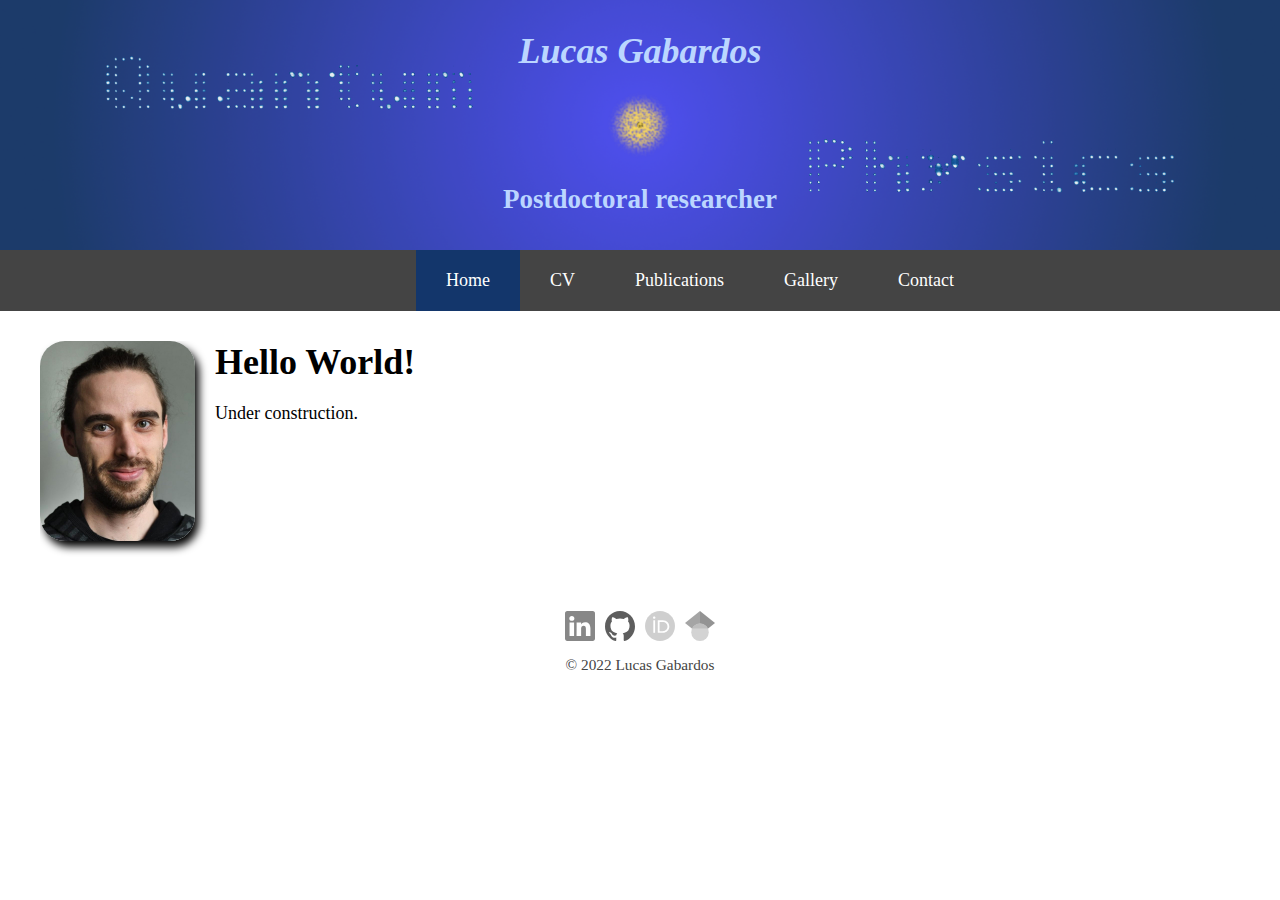
<file: index.html>
<!DOCTYPE html>
<html lang="en" dir="ltr" prefix="og: http://ogp.me/ns#">

<head>
  <meta charset="utf-8">
  <link rel="stylesheet" href="style.css">
  <title>Lucas Gabardos' website</title>
  <link rel="icon" type="image/x-icon" href="images/atom_logo.svg">
  <meta property="og:site_name" content="Lucas Gabardos's website" />
  <meta property="og:description" content="My professional website" />
  <meta property="og:image" content="images/atom_logo.svg">
  <meta property="og:url" content="https://ohachiyo.github.io/">
  <meta property="og:type" content="website" />
</head>

<body>

  <header>
    <div id="banner">
      <a href="index.html">
	    <img id="atom_logo" src="images/atom_small_opt.png" alt="atom logo">
		<h1 id="main_title">Lucas Gabardos</h1>
        <h2 id="main_subtitle">Postdoctoral researcher</h2>
      </a>
    </div>
  </header>

  <nav id="navbar">
    <a id="logoToTop" href="#banner" class="disabledLink"><img id="atom_logo_navbar" class="fade-out " src="images/atom_small_opt.png" alt="atom logo"></a>
    <div id="menu">
      <a class="active disabledLink" href="index.html">Home</a>
      <a href="CV.html">CV</a>
      <a href="publications.html">Publications</a>
      <a href="gallery.html">Gallery</a>
      <a href="contact.html">Contact</a>
    </div>
  </nav>

  <div class="content">

    <section id="home">
	
      <div id="presentation">
        <img src="images/photo.jpg" alt="Picture of myself" id="presentation_picture">
        <div id="presentation_text">
          <h1>Hello World!</h1>
          <p id="my_description">Under construction.</p>
        </div>
      </div>
    </section>

    <footer>
      <div id="footer_logos">
        <a href="http://www.linkedin.com/in/lucasgabardos" target="_blank"><img id="linkedin_logo" src="images/linkedin_logo.svg" alt="LinkedIn logo"></a>
        <a href="https://github.com/ohachiyo" target="_blank"><img id="github_logo" src="images/github_logo.svg" alt="GitHub logo"></a>
        <a href="https://orcid.org/0000-0001-5420-0735" target="_blank"><img id="orcid_logo" src="images/orcid_logo.svg" alt="ORCID logo"></a>
		<a href="https://scholar.google.com/citations?user=1Uc7RIYAAAAJ" target="_blank"><img id="googlescholar_logo" src="images/googlescholar_logo.svg" alt="Google Scholar logo"></a>
      </div>
      <p id="footer_copyright" style="font-size:85%;">&copy 2022 Lucas Gabardos</p>
    </footer>

  </div>

</body>

<script src="script.js"></script>

</html>
</file>
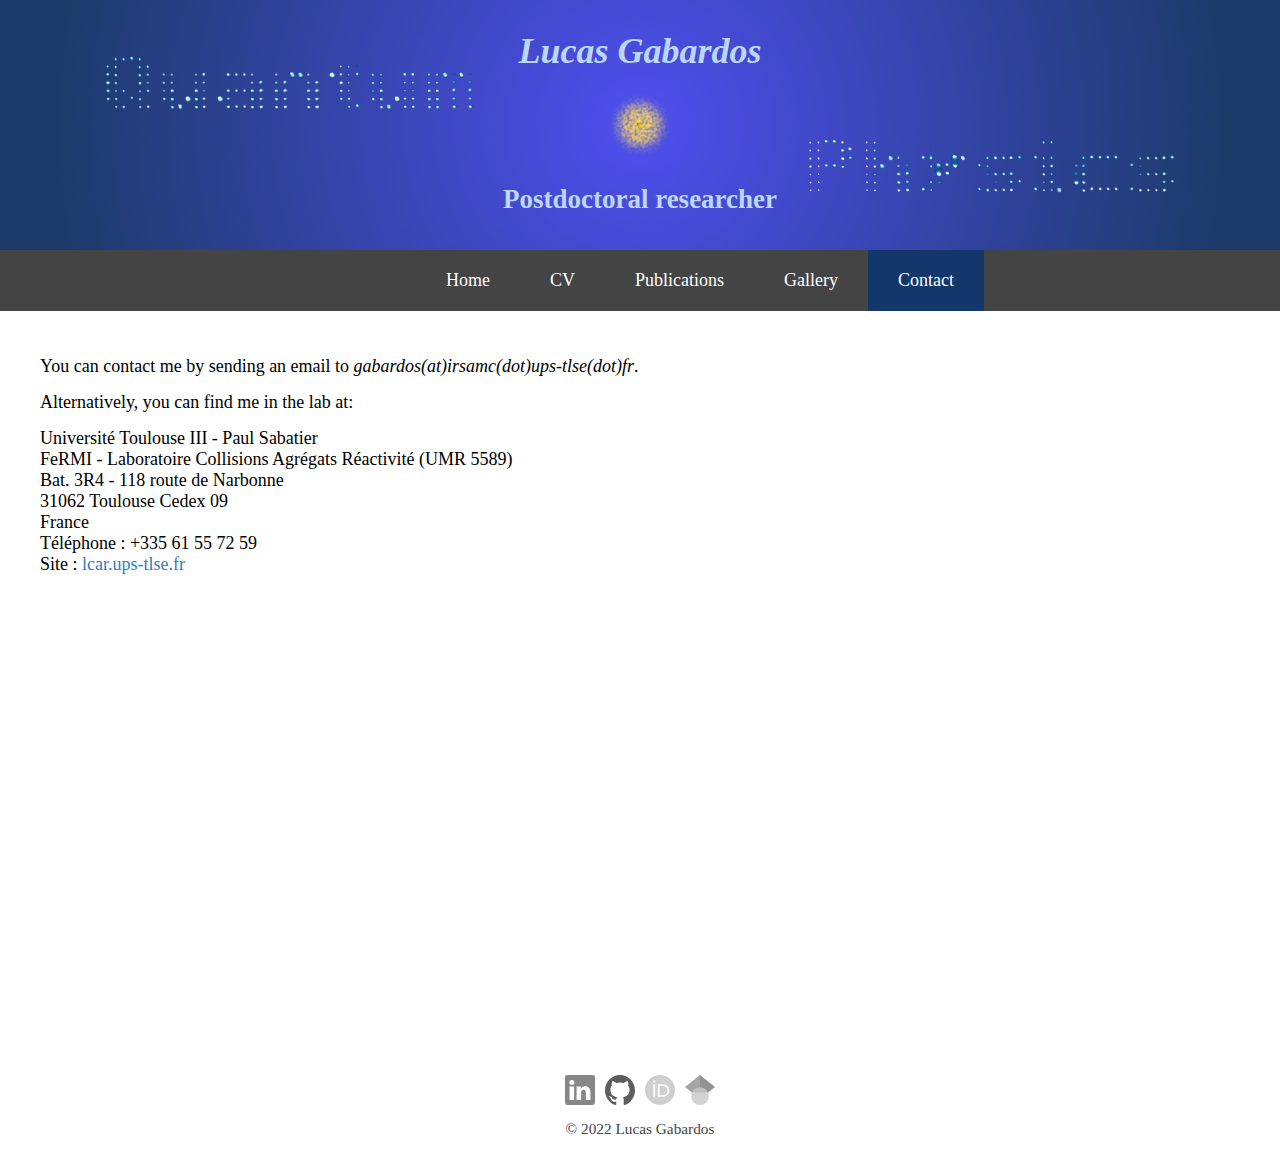
<file: contact.html>
<!DOCTYPE html>
<html lang="en" dir="ltr" prefix="og: http://ogp.me/ns#">

<head>
  <meta charset="utf-8">
  <link rel="stylesheet" href="style.css">
  <title>Lucas Gabardos' website</title>
  <link rel="icon" type="image/x-icon" href="images/atom_logo.svg">
  <meta property="og:site_name" content="Lucas Gabardos's website" />
  <meta property="og:description" content="My professional website" />
  <meta property="og:image" content="images/atom_logo.svg">
  <meta property="og:url" content="https://ohachiyo.github.io/">
  <meta property="og:type" content="website" />
</head>

<body>

  <header>
    <div id="banner">
      <a href="index.html">
        <img id="atom_logo" src="images/atom_small_opt.png" alt="atom logo">
        <h1 id="main_title">Lucas Gabardos</h1>
        <h2 id="main_subtitle">Postdoctoral researcher</h2>
      </a>
    </div>
  </header>

  <nav id="navbar">
    <a id="logoToTop" href="#banner" class="disabledLink"><img id="atom_logo_navbar" class="fade-out " src="images/atom_small_opt.png" alt="atom logo"></a>
    <div id="menu">
      <a href="index.html">Home</a>
      <a href="CV.html">CV</a>
      <a href="publications.html">Publications</a>
      <a href="gallery.html">Gallery</a>
      <a class="active disabledLink" href="contact.html">Contact</a>
    </div>
  </nav>

  <div class="content">
  
    <section id="contact">
	
      <p>You can contact me by sending an email to <em>gabardos(at)irsamc(dot)ups-tlse(dot)fr</em>.</p>

      <p>Alternatively, you can find me in the lab at:</p>

      <p>Université Toulouse III - Paul Sabatier<br>
        FeRMI - Laboratoire Collisions Agrégats Réactivité (UMR 5589)<br>
        Bat. 3R4 - 118 route de Narbonne<br>
        31062 Toulouse Cedex 09<br>
        France<br>
		Téléphone : +335 61 55 72 59<br>
		Site : <a href="https://www.lcar.ups-tlse.fr/">lcar.ups-tlse.fr</a></p>
		

      <div class="map">
        <iframe src="https://www.google.com/maps/embed?pb=!1m18!1m12!1m3!1d5782.408227402876!2d1.465395208727108!3d43.56062977449093!2m3!1f0!2f0!3f0!3m2!1i1024!2i768!4f13.1!3m3!1m2!1s0x12aebc23c6bbc9b5%3A0x44ca64b71f158ca4!2sLaboratoire+Collisions!5e0!3m2!1sfr!2sus!4v1545859891289"
          width="450" height="450" frameborder="0" style="border:0" allowfullscreen></iframe>
      </div>

    </section>

    <footer>
      <div id="footer_logos">
        <a href="http://www.linkedin.com/in/lucasgabardos" target="_blank"><img id="linkedin_logo" src="images/linkedin_logo.svg" alt="LinkedIn logo"></a>
        <a href="https://github.com/ohachiyo" target="_blank"><img id="github_logo" src="images/github_logo.svg" alt="GitHub logo"></a>
        <a href="https://orcid.org/0000-0001-5420-0735" target="_blank"><img id="orcid_logo" src="images/orcid_logo.svg" alt="ORCID logo"></a>
		<a href="https://scholar.google.com/citations?user=1Uc7RIYAAAAJ" target="_blank"><img id="googlescholar_logo" src="images/googlescholar_logo.svg" alt="Google Scholar logo"></a>
      </div>
      <p id="footer_copyright" style="font-size:85%;">&copy 2022 Lucas Gabardos</p>
    </footer>

  </div>

</body>

<script src="script.js"></script>

</html>
</file>
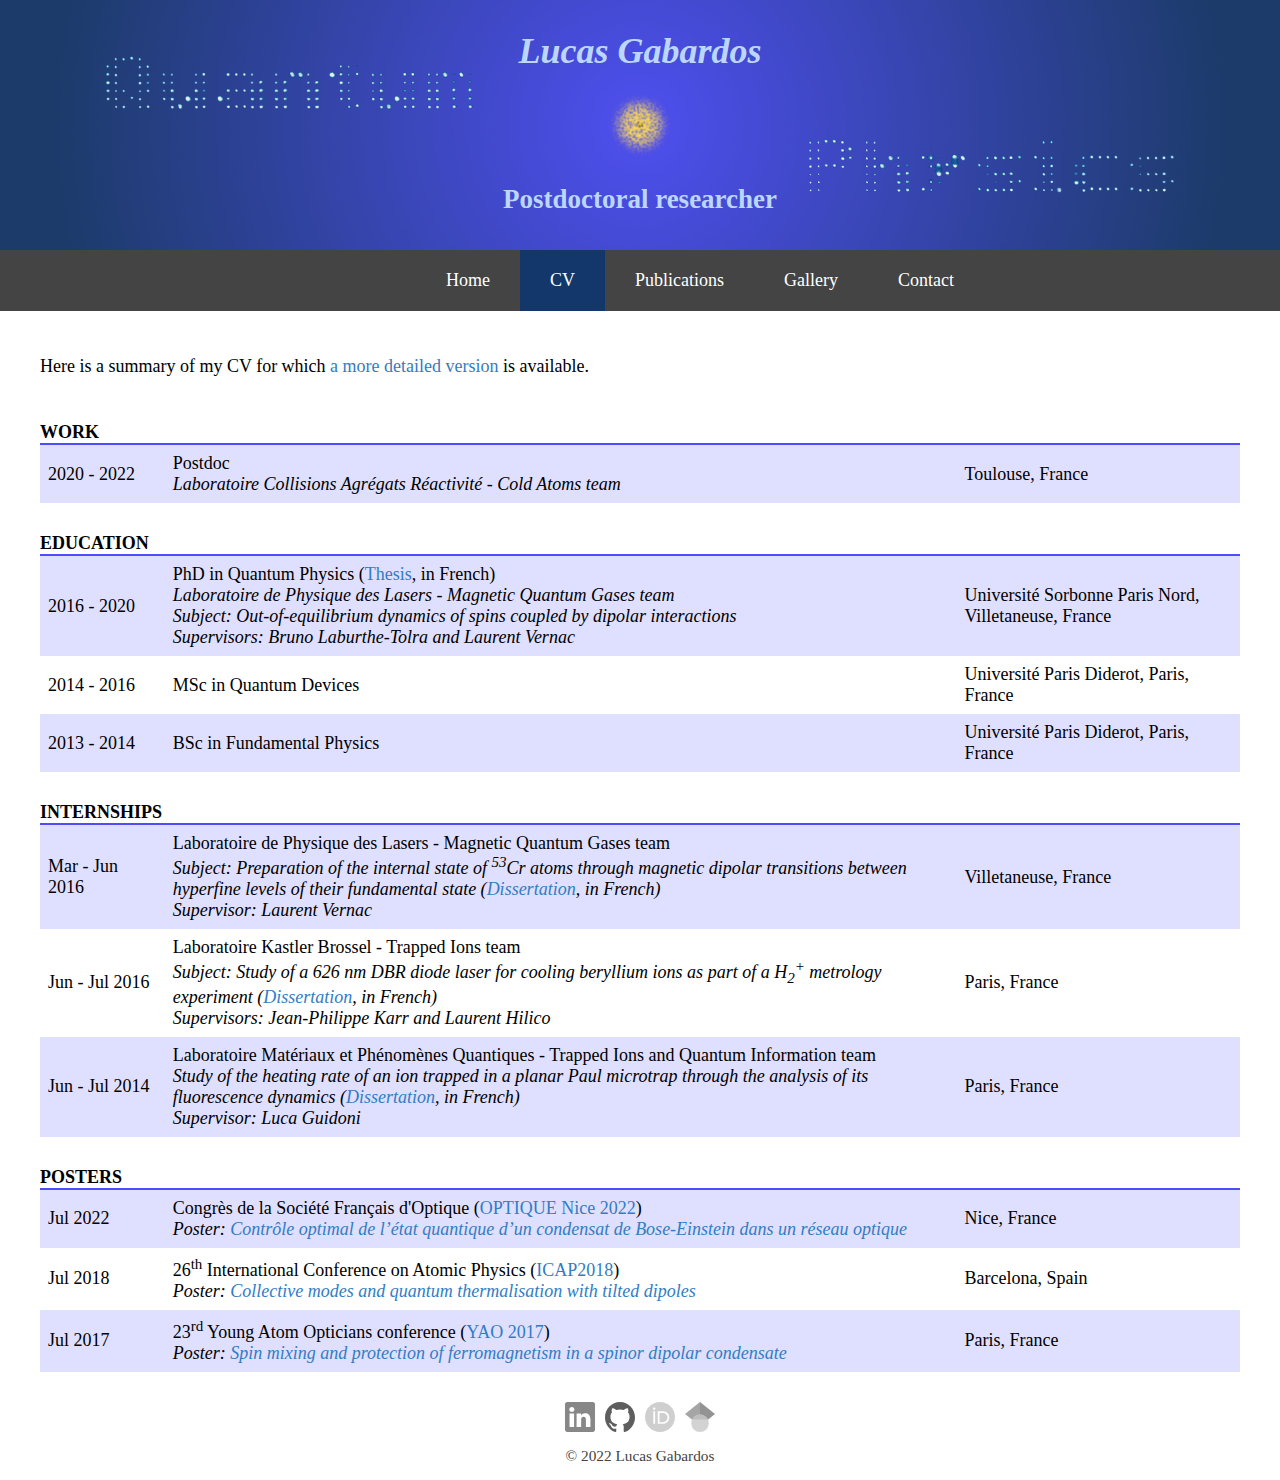
<file: CV.html>
<!DOCTYPE html>
<html lang="en" dir="ltr" prefix="og: http://ogp.me/ns#">

<head>
  <meta charset="utf-8">
  <link rel="stylesheet" href="style.css">
  <title>Lucas Gabardos' website</title>
  <link rel="icon" type="image/x-icon" href="images/atom_logo.svg">
  <meta property="og:site_name" content="Lucas Gabardos's website" />
  <meta property="og:description" content="My professional website" />
  <meta property="og:image" content="images/atom_logo.svg">
  <meta property="og:url" content="https://ohachiyo.github.io/">
  <meta property="og:type" content="website" />
</head>

<body>

  <header>
    <div id="banner">
      <a href="index.html">
        <img id="atom_logo" src="images/atom_small_opt.png" alt="atom logo">
        <h1 id="main_title">Lucas Gabardos</h1>
        <h2 id="main_subtitle">Postdoctoral researcher</h2>
      </a>
    </div>
  </header>

  <nav id="navbar">
    <a id="logoToTop" href="#banner" class="disabledLink"><img id="atom_logo_navbar" class="fade-out " src="images/atom_small_opt.png" alt="atom logo"></a>
    <div id="menu">
      <a href="index.html">Home</a>
      <a class="active disabledLink" href="CV.html">CV</a>
      <a href="publications.html">Publications</a>
      <a href="gallery.html">Gallery</a>
      <a href="contact.html">Contact</a>
    </div>
  </nav>

  <div class="content">
  
    <section id="cv">
	
      <p>Here is a summary of my CV for which <a target="_blank" href="Docs/CV_Gabardos.pdf">a more detailed version</a> is available.

        <table style="width:100%">
		  <tr>
            <th class="theader">WORK</th>
            <th></th>
            <th></th>
          </tr>
		  <tr>
            <td>2020 - 2022</td>
            <td>Postdoc<br>
			  <div>Laboratoire Collisions Agrégats Réactivité - Cold Atoms team</div>
			</td>
            <td>Toulouse, France</td>
          </tr>
          <tr>
            <th class="theader">EDUCATION</th>
            <th></th>
            <th></th>
          </tr>
          <tr>
            <td>2016 - 2020</td>
            <td>PhD in Quantum Physics (<a target="_blank" href="Docs/These_Gabardos.pdf">Thesis</a>, in French)<br>
			  <div>Laboratoire de Physique des Lasers - Magnetic Quantum Gases team<br>
			  Subject: Out-of-equilibrium dynamics of spins coupled by dipolar interactions<br>
                Supervisors: Bruno Laburthe-Tolra and Laurent Vernac</div>
			</td>
            <td>Université Sorbonne Paris Nord, Villetaneuse, France</td>
          </tr>
          <tr>
            <td>2014 - 2016</td>
            <td>MSc in Quantum Devices</td>
            <td>Université Paris Diderot, Paris, France</td>
          </tr>
          <tr>
            <td>2013 - 2014</td>
            <td>BSc in Fundamental Physics</td>
            <td>Université Paris Diderot, Paris, France</td>
          </tr>

          <tr>
            <th class="theader">INTERNSHIPS</th>
            <th></th>
            <th></th>
          </tr>
          <tr>
            <td>Mar - Jun 2016</td>
            <td>Laboratoire de Physique des Lasers - Magnetic Quantum Gases team<br>
              <div>Subject: Preparation of the internal state of <sup>53</sup>Cr atoms through magnetic dipolar transitions between hyperfine levels of their fundamental state (<a target="_blank" href="Docs/Rapport_LPL_Gabardos.pdf">Dissertation</a>, in French)<br>
                Supervisor: Laurent Vernac</div>
            </td>
            <td>Villetaneuse, France</td>
          </tr>
          <tr>
            <td>Jun - Jul 2016</td>
            <td>Laboratoire Kastler Brossel - Trapped Ions team<br>
              <div>Subject: Study of a 626 nm DBR diode laser for cooling beryllium ions as part of a H<sub>2</sub><sup>+</sup> metrology experiment (<a target="_blank" href="Docs/Rapport_LKB_Gabardos.pdf">Dissertation</a>, in French)<br>
                Supervisors: Jean-Philippe Karr and Laurent Hilico</div>
            </td>
            <td>Paris, France</td>
          </tr>
          <tr>
            <td>Jun - Jul 2014</td>
            <td>Laboratoire Matériaux et Phénomènes Quantiques - Trapped Ions and Quantum Information team<br>
              <div>Study of the heating rate of an ion trapped in a planar Paul microtrap through the analysis of its fluorescence dynamics (<a target="_blank" href="Docs/Rapport_MPQ_Gabardos.pdf">Dissertation</a>, in French)<br>
                Supervisor: Luca Guidoni</div>
            </td>
            <td>Paris, France</td>
          </tr>

          <tr>
            <th class="theader" colspan="3">POSTERS</th>
            <th></th>
            <th></th>
          </tr>
          <tr>
            <td>Jul 2022</td>
            <td>Congrès de la Société Français d'Optique (<a href="https://www.sfoptique.org/pages/sfo/congres-optique/optique-nice-2022/" target="_blank">OPTIQUE Nice 2022</a>)<br>
              <div>Poster: <a target="_blank" href="Docs/Poster_OPTIQUE_Nice2022_Gabardos.pdf">Contrôle optimal de l’état quantique d’un condensat de Bose-Einstein dans un réseau optique</a></div>
            </td>
            <td>Nice, France</td>
          </tr>
          <tr>
            <td>Jul 2018</td>
            <td>26<sup>th</sup> International Conference on Atomic Physics (<a href="https://icap2018.eu/" target="_blank">ICAP2018</a>)<br>
              <div>Poster: <a target="_blank" href="Docs/Poster_ICAP2018_Gabardos.pdf">Collective modes and quantum thermalisation with tilted dipoles</a></div>
            </td>
            <td>Barcelona, Spain</td>
          </tr>
          <tr>
            <td>Jul 2017</td>
            <td>23<sup>rd</sup> Young Atom Opticians conference (<a href="https://yao2017.lkb.ens.fr/" target="_blank">YAO 2017</a>)<br>
              <div>Poster: <a target="_blank" href="Docs/Poster_YAO2017_Gabardos.pdf">Spin mixing and protection of ferromagnetism in a spinor dipolar condensate</a></div>
            </td>
            <td>Paris, France</td>
          </tr>
        </table>

    </section>

    <footer>
      <div id="footer_logos">
        <a href="http://www.linkedin.com/in/lucasgabardos" target="_blank"><img id="linkedin_logo" src="images/linkedin_logo.svg" alt="LinkedIn logo"></a>
        <a href="https://github.com/ohachiyo" target="_blank"><img id="github_logo" src="images/github_logo.svg" alt="GitHub logo"></a>
        <a href="https://orcid.org/0000-0001-5420-0735" target="_blank"><img id="orcid_logo" src="images/orcid_logo.svg" alt="ORCID logo"></a>
		<a href="https://scholar.google.com/citations?user=1Uc7RIYAAAAJ" target="_blank"><img id="googlescholar_logo" src="images/googlescholar_logo.svg" alt="Google Scholar logo"></a>
      </div>
      <p id="footer_copyright" style="font-size:85%;">&copy 2022 Lucas Gabardos</p>
    </footer>

  </div>

</body>

<script src="script.js"></script>

</html>
</file>
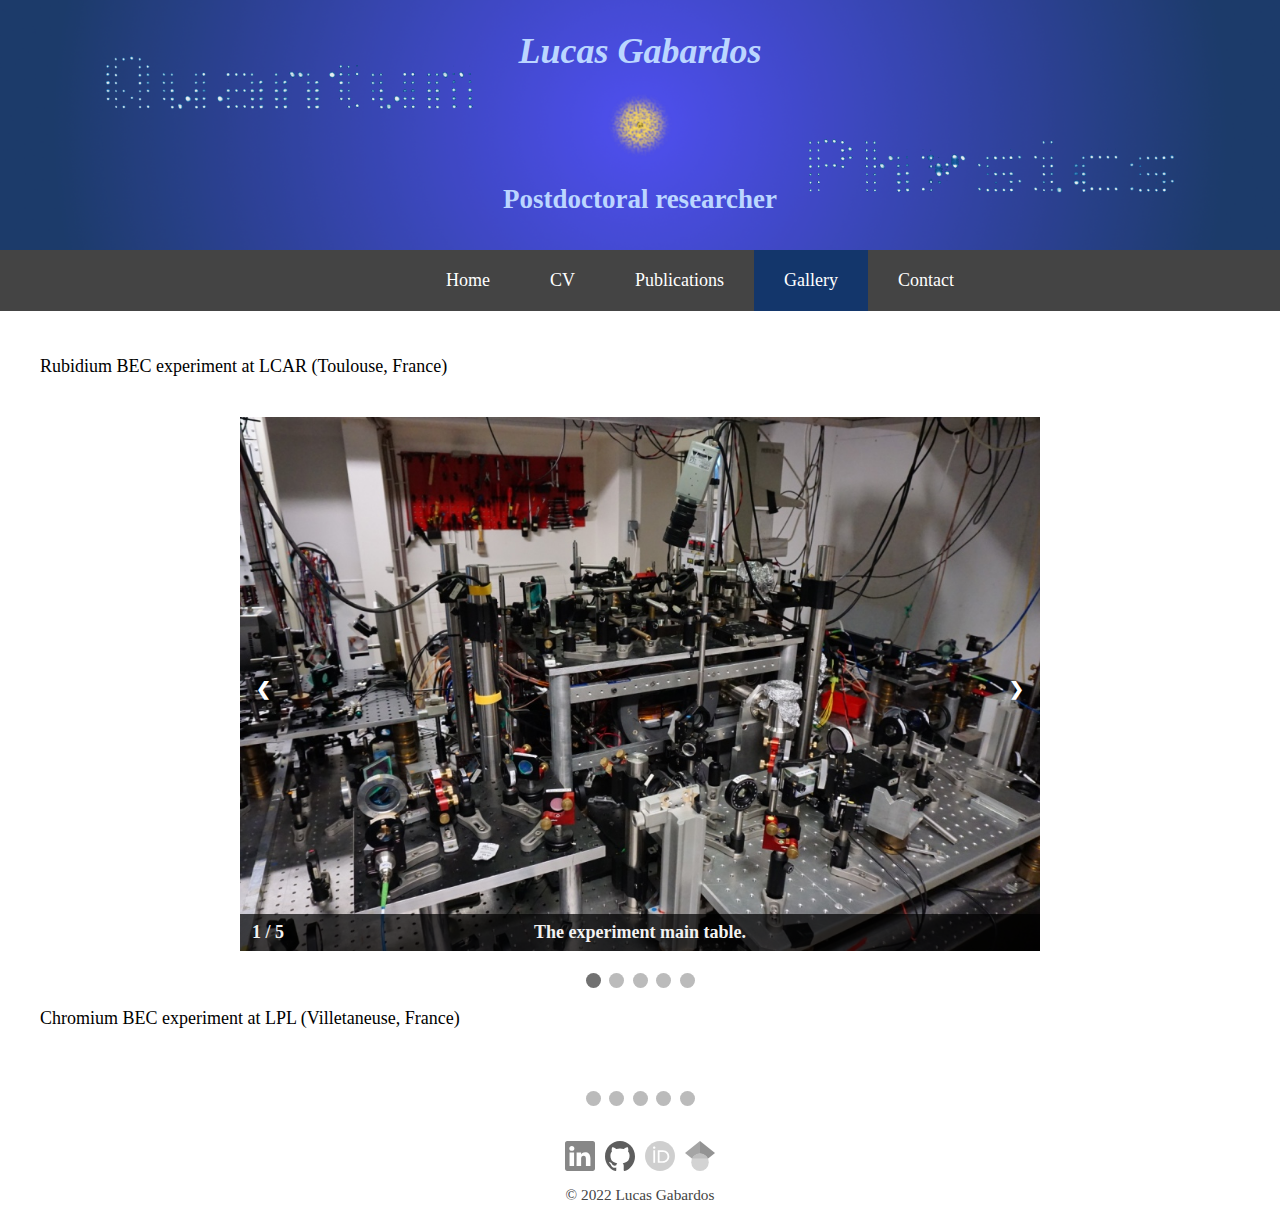
<file: gallery.html>
<!DOCTYPE html>
<html lang="en" dir="ltr" prefix="og: http://ogp.me/ns#">

<head>
  <meta charset="utf-8">
  <link rel="stylesheet" href="style.css">
  <title>Lucas Gabardos' website</title>
  <link rel="icon" type="image/x-icon" href="images/atom_logo.svg">
  <meta property="og:site_name" content="Lucas Gabardos's website" />
  <meta property="og:description" content="My professional website" />
  <meta property="og:image" content="images/atom_logo.svg">
  <meta property="og:url" content="https://ohachiyo.github.io/">
  <meta property="og:type" content="website" />
</head>

<body>

  <header>
    <div id="banner">
      <a href="index.html">
        <img id="atom_logo" src="images/atom_small_opt.png" alt="atom logo">
        <h1 id="main_title">Lucas Gabardos</h1>
        <h2 id="main_subtitle">Postdoctoral researcher</h2>
      </a>
    </div>
  </header>

  <nav id="navbar">
    <a id="logoToTop" href="#banner" class="disabledLink"><img id="atom_logo_navbar" class="fade-out " src="images/atom_small_opt.png" alt="atom logo"></a>
    <div id="menu">
      <a href="index.html">Home</a>
      <a href="CV.html">CV</a>
      <a href="publications.html">Publications</a>
      <a class="active disabledLink" href="gallery.html">Gallery</a>
      <a href="contact.html">Contact</a>
    </div>
  </nav>

  <div class="content">
  
    <section id="gallery">

      <p id="gallery_text">
        Rubidium BEC experiment at LCAR (Toulouse, France)
      </p>

      <!-- Slideshow container -->
      <div class="slideshow-container">

        <!-- Full-width images with number and caption text -->
        <div class="mySlides fade">
          <div class="numbertext">1 / 5</div>
          <img src="images/gallery/manip1.JPG">
          <div class="text">The experiment main table.</div>
        </div>

        <div class="mySlides fade">
          <div class="numbertext">2 / 5</div>
          <img src="images/gallery/manip2.JPG">
          <div class="text">Some optics close to the vacuum chamber.</div>
        </div>

        <div class="mySlides fade">
          <div class="numbertext">3 / 5</div>
          <img src="images/gallery/manip3.JPG">
          <div class="text">The vacuum chamber with cold atoms trapped (Magneto-Optical Trap).</div>
        </div>

        <div class="mySlides fade">
          <div class="numbertext">4 / 5</div>
          <img src="images/gallery/manip4.JPG">
          <div class="text">You can see by fluorescence a cloud of cold atoms (the orange mark in the middle of the picture). Their temperature is a few hundreds of millikelvins.</div>
        </div>

        <div class="mySlides fade">
          <div class="numbertext">5 / 5</div>
          <img src="images/gallery/team.JPG">
          <div class="text">The cold atom team (sept. 2019). Left to right: Nathan Dupont, Gabriel Chatelain, Maxime Arnal, Juliette Billy, David Guéry-Odelin.</div>
        </div>

        <!-- Next and previous buttons -->
        <a class="prev" onclick="plusSlides(-1)">&#10094;</a>
        <a class="next" onclick="plusSlides(1)">&#10095;</a>
      </div>
      <br>

      <!-- The dots/circles -->
      <div style="text-align:center">
        <span class="dot" onclick="currentSlide(1)"></span>
        <span class="dot" onclick="currentSlide(2)"></span>
        <span class="dot" onclick="currentSlide(3)"></span>
        <span class="dot" onclick="currentSlide(4)"></span>
        <span class="dot" onclick="currentSlide(5)"></span>
      </div>
	  
	  <p id="gallery_text">
        Chromium BEC experiment at LPL (Villetaneuse, France)
      </p>

      <!-- Slideshow container -->
      <div class="slideshow-container">

        <!-- Full-width images with number and caption text -->
        <div class="mySlides fade">
          <div class="numbertext">1 / 5</div>
          <img src="images/gallery/manip1.JPG">
          <div class="text">The experiment main table.</div>
        </div>

        <div class="mySlides fade">
          <div class="numbertext">2 / 5</div>
          <img src="images/gallery/manip2.JPG">
          <div class="text">Some optics close to the vacuum chamber.</div>
        </div>

        <div class="mySlides fade">
          <div class="numbertext">3 / 5</div>
          <img src="images/gallery/manip3.JPG">
          <div class="text">The vacuum chamber with cold atoms trapped (Magneto-Optical Trap).</div>
        </div>

        <div class="mySlides fade">
          <div class="numbertext">4 / 5</div>
          <img src="images/gallery/manip4.JPG">
          <div class="text">You can see by fluorescence a cloud of cold atoms (the orange mark in the middle of the picture). Their temperature is a few hundreds of millikelvins.</div>
        </div>

        <div class="mySlides fade">
          <div class="numbertext">5 / 5</div>
          <img src="images/gallery/team.JPG">
          <div class="text">The cold atom team (sept. 2019). Left to right: Nathan Dupont, Gabriel Chatelain, Maxime Arnal, Juliette Billy, David Guéry-Odelin.</div>
        </div>

        <!-- Next and previous buttons -->
        <a class="prev" onclick="plusSlides(-1)">&#10094;</a>
        <a class="next" onclick="plusSlides(1)">&#10095;</a>
      </div>
      <br>

      <!-- The dots/circles -->
      <div style="text-align:center">
        <span class="dot" onclick="currentSlide(1)"></span>
        <span class="dot" onclick="currentSlide(2)"></span>
        <span class="dot" onclick="currentSlide(3)"></span>
        <span class="dot" onclick="currentSlide(4)"></span>
        <span class="dot" onclick="currentSlide(5)"></span>
      </div>
    </section>

    <footer>
      <div id="footer_logos">
        <a href="http://www.linkedin.com/in/lucasgabardos" target="_blank"><img id="linkedin_logo" src="images/linkedin_logo.svg" alt="LinkedIn logo"></a>
        <a href="https://github.com/ohachiyo" target="_blank"><img id="github_logo" src="images/github_logo.svg" alt="GitHub logo"></a>
        <a href="https://orcid.org/0000-0001-5420-0735" target="_blank"><img id="orcid_logo" src="images/orcid_logo.svg" alt="ORCID logo"></a>
		<a href="https://scholar.google.com/citations?user=1Uc7RIYAAAAJ" target="_blank"><img id="googlescholar_logo" src="images/googlescholar_logo.svg" alt="Google Scholar logo"></a>
      </div>
      <p id="footer_copyright" style="font-size:85%;">&copy 2022 Lucas Gabardos</p>
    </footer>

  </div>

</body>

<script src="script.js"></script>

</html>
</file>
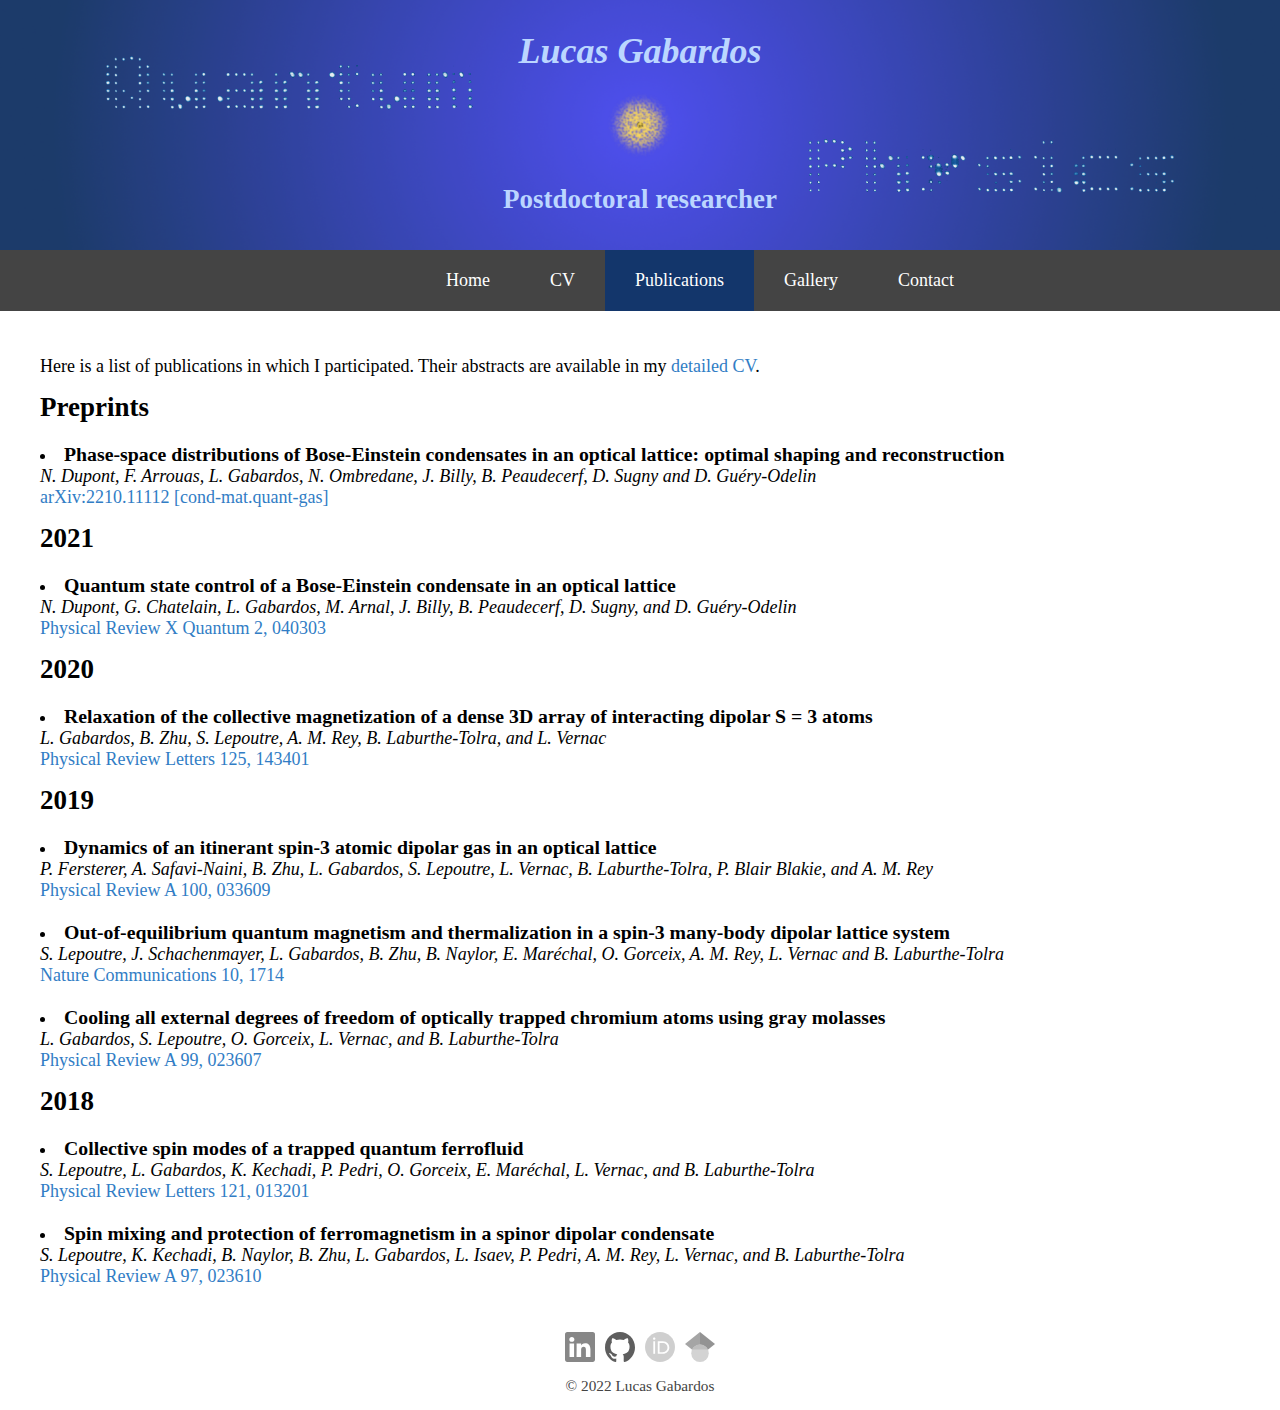
<file: publications.html>
<!DOCTYPE html>
<html lang="en" dir="ltr" prefix="og: http://ogp.me/ns#">

<head>
  <meta charset="utf-8">
  <link rel="stylesheet" href="style.css">
  <title>Lucas Gabardos' website</title>
  <link rel="icon" type="image/x-icon" href="images/atom_logo.svg">
  <meta property="og:site_name" content="Lucas Gabardos's website" />
  <meta property="og:description" content="My professional website" />
  <meta property="og:image" content="images/atom_logo.svg">
  <meta property="og:url" content="https://ohachiyo.github.io/">
  <meta property="og:type" content="website" />
</head>

<body>

  <header>
    <div id="banner">
      <a href="index.html">
        <img id="atom_logo" src="images/atom_small_opt.png" alt="atom logo">
        <h1 id="main_title">Lucas Gabardos</h1>
        <h2 id="main_subtitle">Postdoctoral researcher</h2>
      </a>
    </div>
  </header>

  <nav id="navbar">
    <a id="logoToTop" href="#banner" class="disabledLink"><img id="atom_logo_navbar" class="fade-out " src="images/atom_small_opt.png" alt="atom logo"></a>
    <div id="menu">
      <a href="index.html">Home</a>
      <a href="CV.html">CV</a>
      <a class="active disabledLink" href="publications.html">Publications</a>
      <a href="gallery.html">Gallery</a>
      <a href="contact.html">Contact</a>
    </div>
  </nav>

  <div class="content">

    <section id="publications">
	
      <p>Here is a list of publications in which I participated. Their abstracts are available in my <a target="_blank" href="Docs/CV_Gabardos.pdf">detailed CV</a>.</p>

      <p>
        <h2>Preprints</h2>
        <ul>
          <li>
            <strong>Phase-space distributions of Bose-Einstein condensates in an optical lattice: optimal shaping and reconstruction</strong><br>
            <em>N. Dupont, F. Arrouas, L. Gabardos, N. Ombredane, J. Billy, B. Peaudecerf, D. Sugny and D. Guéry-Odelin</em><br>
            <a target="_blank" href="https://arxiv.org/abs/2210.11112">arXiv:2210.11112 [cond-mat.quant-gas]</a>
		  </li>
        </ul>
      </p>

      <p>
        <h2>2021</h2>
        <ul>
          <li>
            <strong>Quantum state control of a Bose-Einstein condensate in an optical lattice</strong><br>
            <em>N. Dupont, G. Chatelain, L. Gabardos, M. Arnal, J. Billy, B. Peaudecerf, D. Sugny, and D. Guéry-Odelin</em><br>
            <a target="_blank" href="https://doi.org/10.1103/PRXQuantum.2.040303">Physical Review X Quantum 2, 040303</a>
		  </li>          
        </ul>
      </p>

      <p>
        <h2>2020</h2>
        <ul>
          <li>
            <strong>Relaxation of the collective magnetization of a dense 3D array of interacting dipolar S = 3 atoms</strong><br>
            <em>L. Gabardos, B. Zhu, S. Lepoutre, A. M. Rey, B. Laburthe-Tolra, and L. Vernac</em><br>
            <a target="_blank" href="https://doi.org/10.1103/PhysRevLett.125.143401">Physical Review Letters 125, 143401</a>
		  </li>
        </ul>
      </p>
	  
	  <p>
        <h2>2019</h2>
        <ul>
          <li>
            <strong>Dynamics of an itinerant spin-3 atomic dipolar gas in an optical lattice</strong><br>
            <em>P. Fersterer, A. Safavi-Naini, B. Zhu, L. Gabardos, S. Lepoutre, L. Vernac, B. Laburthe-Tolra, P. Blair Blakie, and A. M. Rey</em><br>
            <a target="_blank" href="https://doi.org/10.1103/PhysRevA.100.033609">Physical Review A 100, 033609</a>
		  </li>
		  <li>
            <strong>Out-of-equilibrium quantum magnetism and thermalization in a spin-3 many-body dipolar lattice system</strong><br>
            <em>S. Lepoutre, J. Schachenmayer, L. Gabardos, B. Zhu, B. Naylor, E. Maréchal, O. Gorceix, A. M. Rey, L. Vernac and B. Laburthe-Tolra</em><br>
            <a target="_blank" href="https://doi.org/10.1038/s41467-019-09699-5">Nature Communications 10, 1714</a>
		  </li>
		  <li>
            <strong>Cooling all external degrees of freedom of optically trapped chromium atoms using gray molasses</strong><br>
            <em>L. Gabardos, S. Lepoutre, O. Gorceix, L. Vernac, and B. Laburthe-Tolra</em><br>
            <a target="_blank" href="https://doi.org/10.1103/PhysRevA.99.023607">Physical Review A 99, 023607</a>
		  </li>
        </ul>
      </p>
	  
	  <p>
        <h2>2018</h2>
        <ul>
          <li>
            <strong>Collective spin modes of a trapped quantum ferrofluid</strong><br>
            <em>S. Lepoutre, L. Gabardos, K. Kechadi, P. Pedri, O. Gorceix, E. Maréchal, L. Vernac, and B. Laburthe-Tolra</em><br>
            <a target="_blank" href="https://doi.org/10.1103/PhysRevLett.121.013201">Physical Review Letters 121, 013201</a>
		  </li>
		  <li>
            <strong>Spin mixing and protection of ferromagnetism in a spinor dipolar condensate</strong><br>
            <em>S. Lepoutre, K. Kechadi, B. Naylor, B. Zhu, L. Gabardos, L. Isaev, P. Pedri, A. M. Rey, L. Vernac, and B. Laburthe-Tolra</em><br>
            <a target="_blank" href="https://doi.org/10.1103/PhysRevA.97.023610">Physical Review A 97, 023610</a>
		  </li>
        </ul>
      </p>
	  
    </section>

    <footer>
      <div id="footer_logos">
        <a href="http://www.linkedin.com/in/lucasgabardos" target="_blank"><img id="linkedin_logo" src="images/linkedin_logo.svg" alt="LinkedIn logo"></a>
        <a href="https://github.com/ohachiyo" target="_blank"><img id="github_logo" src="images/github_logo.svg" alt="GitHub logo"></a>
        <a href="https://orcid.org/0000-0001-5420-0735" target="_blank"><img id="orcid_logo" src="images/orcid_logo.svg" alt="ORCID logo"></a>
		<a href="https://scholar.google.com/citations?user=1Uc7RIYAAAAJ" target="_blank"><img id="googlescholar_logo" src="images/googlescholar_logo.svg" alt="Google Scholar logo"></a>
      </div>
      <p id="footer_copyright" style="font-size:85%;">&copy 2022 Lucas Gabardos</p>
    </footer>

  </div>

</body>

<script src="script.js"></script>

</html>
</file>
<file: style.css>
/*General options*/
body {
  Font-family: "Times New Roman", Times, serif;
  font-size: large;
  color: black;
}

* {
  margin: 0;
  padding: 0;
}

section {
  /*border: 1px black solid;*/
  width: 1200px;
  margin: auto;
  margin-top: 20px;
  margin-bottom: 20px;
  padding: 10px;
  text-align: justify;
}

section ul {
  list-style-position: inside;
}

section a:link, section a:visited {
  color: #317DC5;
  text-decoration: none;
}

section a:hover {
  text-decoration: underline;
  color: #549bdd;
}

p {
  margin-top: 15px;
  margin-bottom: 15px;
}

/******************************************************************************/
/*Header*/

header {
  background-image: url("images/header_bkgnd3.png");
  background-position: center;
  background-size: cover;
  height: 250px;
  position: relative;
}

header div a {
  background-color: rgba(110, 110, 110, 0.1);
  display: flex;
  flex-direction: column;
  justify-content: center;
  align-items: center;
  height: 250px;
  text-decoration: none;
}

#main_title {
  position: absolute;
  top: 30px;
  color: #bbd6ff;
  font-style: oblique;
}

#main_subtitle {
  position: absolute;
  bottom: 35px;
  color: #bbd6ff;
}

#atom_logo {
  position: absolute;
  top: 50%;
  left: 50%;
  transform: translate(-50%, -50%);
  width: 100px;
  height: 100px;
}

/******************************************************************************/
/*Navigation*/

#navbar {
  /*overflow: hidden;*/
  background-color: #444;
  display: flex;
  flex-direction: row;
  flex-wrap: wrap;
  justify-content: center;
  align-items: center;
}

#menu {
  /*overflow: hidden;*/
  background-color: #444;
  display: flex;
  flex-direction: row;
  flex-wrap: wrap;
  justify-content: center;
  align-items: center;
}

#menu a {
  display: block;
  color: white;
  text-align: center;
  padding: 20px 30px;
  text-decoration: none;
}

#atom_logo_navbar {
  display: block;
  padding: 0px 30px;
  width: 60px;
  height: 60px;
}

#menu a.active {
  background-color: #13366B;
  color: white;
}

/* Change the link color to #111 (black) on hover */
#menu a:hover {
  background-color: #DDDDDD;
  color: black;
}

/* The sticky class is added to the navbar with JS when it reaches its scroll position */
.sticky {
  position: fixed;
  top: 0;
  width: 100%;
  z-index: 1;
}

.fade-in {
  transition-duration: 0.4s;
  opacity: 1;
}

.fade-out {
  transition-duration: 0.4s;
  opacity: 0;
}

.disabledLink {
  pointer-events: none;
  cursor: default;
}

/* Add some top padding to the page content to prevent sudden quick movement*/
/* (as the navigation bar gets a new position at the top of the page (position:fixed and top:0) */
.sticky+.content {
  padding-top: 47px;
}

/******************************************************************************/
/*Footer*/

footer {
  display: flex;
  flex-direction: column;
  align-items: center;
}

#footer_copyright {
  margin-top: 10px;
  color: #444;
}

#footer_logos {
  display: flex;
  flex-direction: row;
  align-items: center;
}

footer img {
  filter: grayscale(100%) opacity(70%);
  margin-right: 5px;
  margin-left: 5px;
  height: 30px;
}

footer img:hover {
  filter: grayscale(0%) opacity(100%);
  transition: 0.2s;
}

/******************************************************************************/
/*Home*/

#presentation {
  overflow: auto;
  margin-bottom: 20px;
}

#presentation_picture {
  height: 200px;
  float: left;
  box-shadow: 4px 6px 8px black;
  border-radius: 25px;
  margin-right: 20px;
  margin-bottom: 20px;
}

#my_description {
  margin-top: 20px;
}

#interests {
  display: flex;
  align-items: center;
}

#interests p {
  margin-right: 30px;
  flex: 2.5;
}

aside {
  flex: 2;
  padding: 10px;
  border: solid #555555 1px;
  border-radius: 25px;
  box-shadow: 4px 6px 8px #555555;
}

/******************************************************************************/
/*Publications*/

#publications li {
  margin-top: 20px;
}

#publications strong {
  font-size: 1.1em;
  font-style: normal;
  font-weight: bold;
}

/******************************************************************************/
/*CV*/

table, td {
  border: none;
  border-collapse: collapse;
  text-align: left;
  padding: 8px 8px;
  vertical-align: center;
}

table div {
  font-style: oblique;
}

th {
  border-bottom: 2px solid #4d4dff;
  border-collapse: collapse;
}

.theader::before {
  height: 30px;
  display: table-row;
  content: '';
}

tr:nth-child(even) {
  background-color: #dfdfff;
}

/******************************************************************************/
/*Gallery*/

#gallery_text {
  margin-bottom: 40px;
}

/* Slideshow container */
.slideshow-container {
  max-width: 900px;
  width: 800px;
  position: relative;
  margin: auto;
}

.mySlides {
  display: none
}

#gallery img {
  vertical-align: middle;
  width: 100%;
}

/* Next & previous buttons */
.prev, .next {
  cursor: pointer;
  position: absolute;
  top: 50%;
  width: auto;
  padding: 16px;
  margin-top: -22px;
  color: white;
  font-weight: bold;
  font-size: 18px;
  transition: 0.6s ease;
  border-radius: 0 3px 3px 0;
  user-select: none;
}

/* Position the "next button" to the right */
.next {
  right: 0;
  border-radius: 3px 0 0 3px;
}

/* On hover, add a white background color with a little bit see-through */
.prev:hover, .next:hover {
  background-color: rgba(255, 255, 255, 0.8);
  color: black;
  text-decoration: none;
}

/* Caption text */
.text {
  color: #f2f2f2;
  font-size: 1em;
  font-weight: bold;
  padding: 8px 12px;
  position: absolute;
  bottom: 0px;
  width: 776px;
  text-align: center;
  background-color: rgba(0, 0, 0, 0.7);
}

/* Number text (1/3 etc) */
.numbertext {
  color: #f2f2f2;
  font-size: 1em;
  font-weight: bold;
  padding: 8px 12px;
  position: absolute;
  bottom: 0;
  z-index: 1
}

/* The dots/bullets/indicators */
.dot {
  cursor: pointer;
  height: 15px;
  width: 15px;
  margin: 0 2px;
  background-color: #bbb;
  border-radius: 50%;
  display: inline-block;
  transition: background-color 0.6s ease;
}

.active, .dot:hover {
  background-color: #717171;
}

/* Fading animation */
.fade {
  -webkit-animation-name: fade;
  -webkit-animation-duration: 1.5s;
  animation-name: fade;
  animation-duration: 1.5s;
}

@-webkit-keyframes fade {
  from {
    opacity: .4
  }

  to {
    opacity: 1
  }
}

@keyframes fade {
  from {
    opacity: .4
  }

  to {
    opacity: 1
  }
}
</file>
